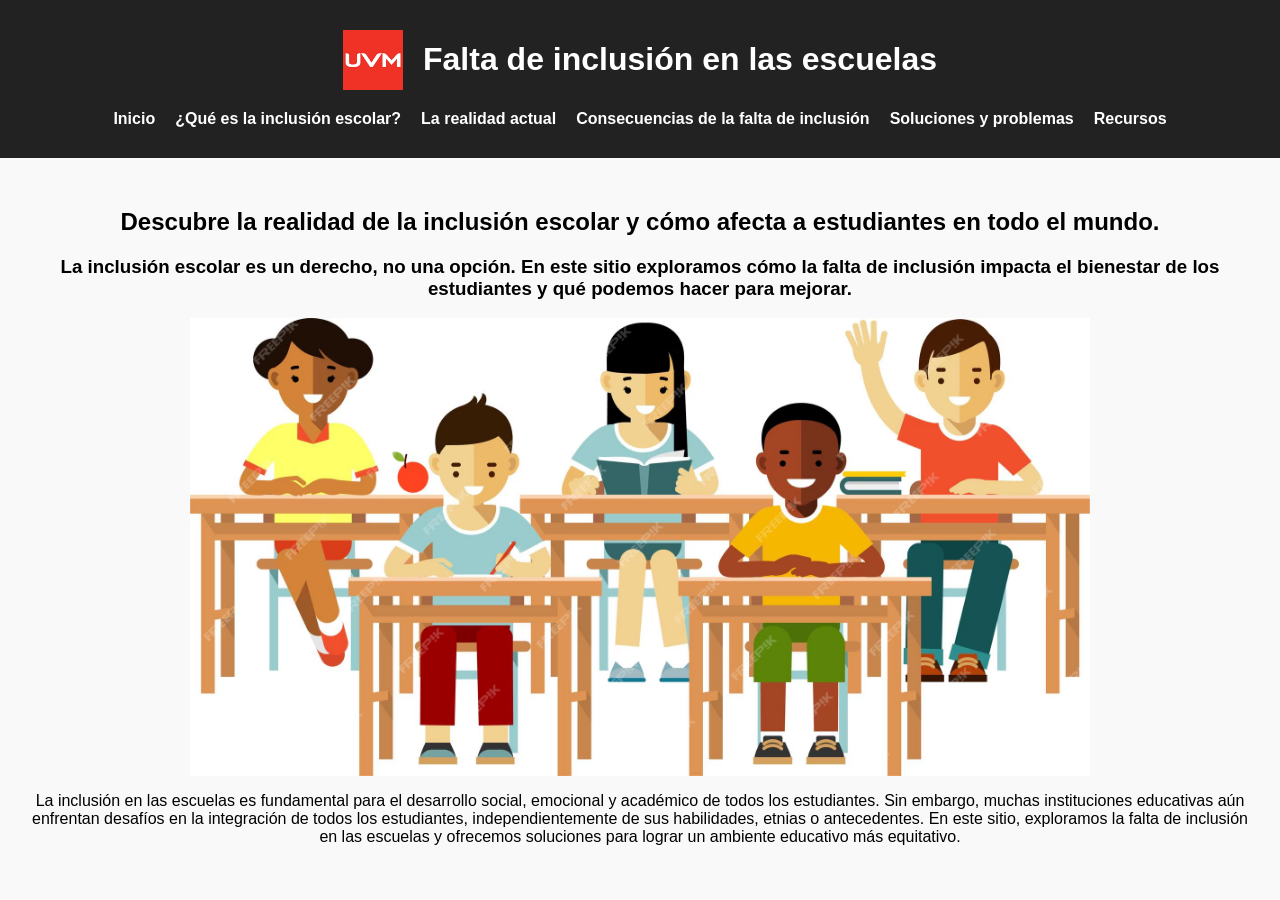
<file: docs/index.html>
<!DOCTYPE html>
<html lang="es">
<head>
  <meta charset="UTF-8">
  <title>Cómo Mejorar la Inclusión Escolar</title>
  <link rel="stylesheet" href="style.css">
  <style>
    .exito {
      background-color: #e6ffe6;
      padding: 15px;
      border-left: 5px solid #28a745;
      margin-top: 20px;
      font-style: italic;
    }
    .lista-soluciones {
      margin-left: 30px;
    }
  </style>
</head>
<body>

  <header>
    <div class="encabezado">
      <img src="images/uvm.webp" alt="Logo UVM" class="logo">
      <h1>Falta de inclusión en las escuelas</h1>
    </div>
    <nav>
      <ul class="menu">
        <li><a href="index.html">Inicio</a></li>
        <li><a href="subtema1.html">¿Qué es la inclusión escolar?</a></li>
        <li><a href="subtema2.html">La realidad actual</a></li>
        <li><a href="subtema3.html">Consecuencias de la falta de inclusión</a></li>
        <li><a href="subtema4.html">Soluciones y problemas</a></li>
        <li><a href="subtema5.html">Recursos</a></li>
      </ul>
    </nav>
  </header>

  <main>
    <h2>Descubre la realidad de la inclusión escolar y cómo afecta a estudiantes en todo el mundo.</h2>

    <h3>La inclusión escolar es un derecho, no una opción. En este sitio exploramos cómo la falta de inclusión impacta el bienestar de los estudiantes y qué podemos hacer para mejorar.</h3>

    <img src="./images/index.avif" alt="Estudiantes diversos en un entorno escolar" style="width:100%; max-width:900px; display:block; margin:auto;">

    <section>
      <p>
        La inclusión en las escuelas es fundamental para el desarrollo social, emocional y académico de todos los estudiantes. 
        Sin embargo, muchas instituciones educativas aún enfrentan desafíos en la integración de todos los estudiantes, 
        independientemente de sus habilidades, etnias o antecedentes. En este sitio, exploramos la falta de inclusión en las 
        escuelas y ofrecemos soluciones para lograr un ambiente educativo más equitativo.
      </p>
    </section>
  </main>
</body>
</html>
</file>
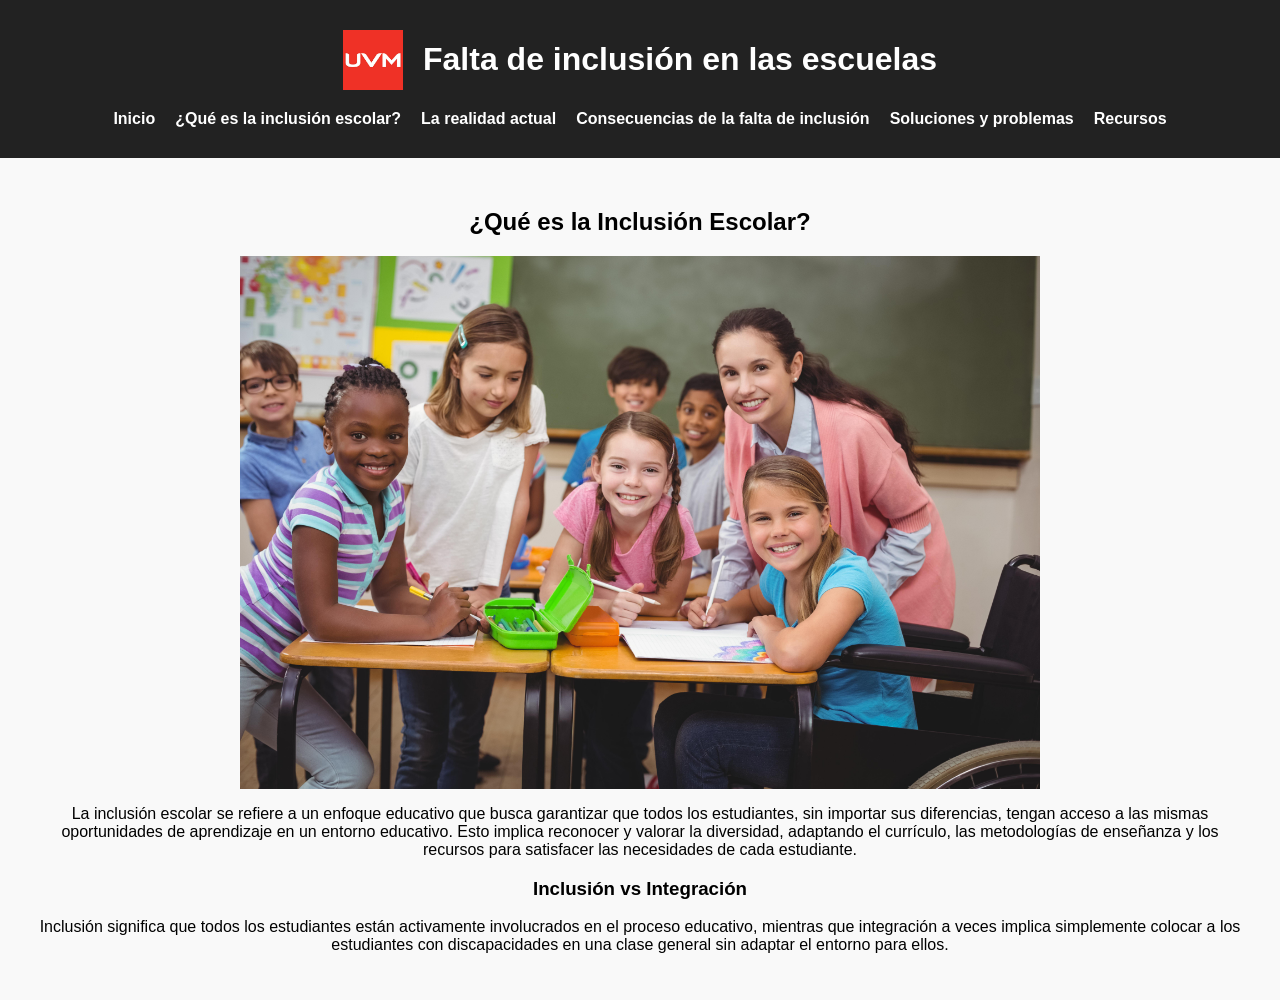
<file: docs/subtema1.html>
<!DOCTYPE html>
<html lang="es">
<head>
  <meta charset="UTF-8">
  <title>¿Qué es la Inclusión Escolar?</title>
  <link rel="stylesheet" href="style.css">
</head>
<body>

  <header>
    <div class="encabezado">
      <img src="images/uvm.webp" alt="Logo UVM" class="logo">
      <h1>Falta de inclusión en las escuelas</h1>
    </div>
    <nav>
      <ul class="menu">
        <li><a href="index.html">Inicio</a></li>
        <li><a href="subtema1.html">¿Qué es la inclusión escolar?</a></li>
        <li><a href="subtema2.html">La realidad actual</a></li>
        <li><a href="subtema3.html">Consecuencias de la falta de inclusión</a></li>
        <li><a href="subtema4.html">Soluciones y problemas</a></li>
        <li><a href="subtema5.html">Recursos</a></li>
      </ul>
    </nav>
  </header>

  <main>
    <h2>¿Qué es la Inclusión Escolar?</h2>

    <img src="./images/estudiantesindex.jpeg" alt="Ejemplo de inclusión escolar" style="width:100%; max-width:800px; display:block; margin:auto;">

    <p>
      La inclusión escolar se refiere a un enfoque educativo que busca garantizar que todos los estudiantes, sin importar sus diferencias, tengan acceso a las mismas oportunidades de aprendizaje en un entorno educativo.
      Esto implica reconocer y valorar la diversidad, adaptando el currículo, las metodologías de enseñanza y los recursos para satisfacer las necesidades de cada estudiante.
    </p>

    <h3>Inclusión vs Integración</h3>
    <p>
      Inclusión significa que todos los estudiantes están activamente involucrados en el proceso educativo, 
      mientras que integración a veces implica simplemente colocar a los estudiantes con discapacidades en una clase general 
      sin adaptar el entorno para ellos.
    </p>
  </main>

</body>
</html>
</file>
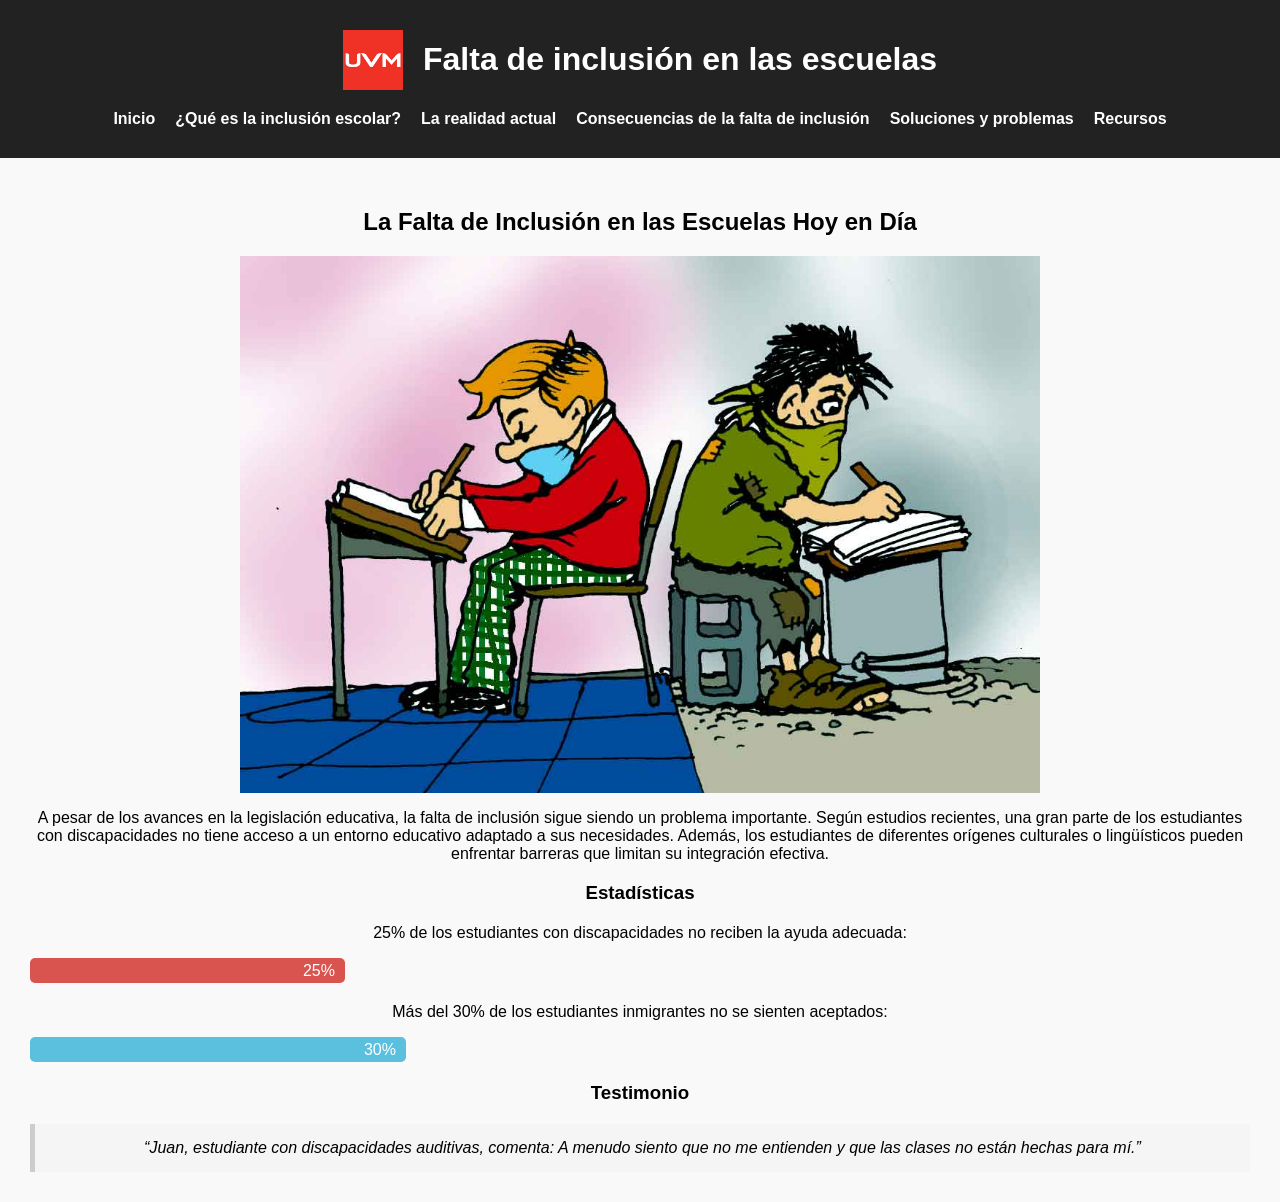
<file: docs/subtema2.html>
<!DOCTYPE html>
<html lang="es">
<head>
  <meta charset="UTF-8">
  <title>La Realidad Actual</title>
  <link rel="stylesheet" href="style.css">
  <style>
    .estadistica {
      margin: 20px 0;
    }
    .barra {
      height: 25px;
      background-color: #d9534f;
      text-align: right;
      color: white;
      padding-right: 10px;
      line-height: 25px;
      border-radius: 5px;
    }
    .barra2 {
      background-color: #5bc0de;
    }
    .testimonio {
      font-style: italic;
      background: #f5f5f5;
      padding: 15px;
      border-left: 5px solid #ccc;
      margin-top: 20px;
    }
  </style>
</head>
<body>

  <header>
    <div class="encabezado">
      <img src="images/uvm.webp" alt="Logo UVM" class="logo">
      <h1>Falta de inclusión en las escuelas</h1>
    </div>
    <nav>
      <ul class="menu">
        <li><a href="index.html">Inicio</a></li>
        <li><a href="subtema1.html">¿Qué es la inclusión escolar?</a></li>
        <li><a href="subtema2.html">La realidad actual</a></li>
        <li><a href="subtema3.html">Consecuencias de la falta de inclusión</a></li>
        <li><a href="subtema4.html">Soluciones y problemas</a></li>
        <li><a href="subtema5.html">Recursos</a></li>
      </ul>
    </nav>
  </header>

  <main>
    <h2>La Falta de Inclusión en las Escuelas Hoy en Día</h2>

    <img src="./images/desiguldad.jpg" alt="Niños en un aula con desigualdad" style="width:100%; max-width:800px; display:block; margin:auto;">

    <p>
      A pesar de los avances en la legislación educativa, la falta de inclusión sigue siendo un problema importante.
      Según estudios recientes, una gran parte de los estudiantes con discapacidades no tiene acceso a un entorno educativo adaptado a sus necesidades.
      Además, los estudiantes de diferentes orígenes culturales o lingüísticos pueden enfrentar barreras que limitan su integración efectiva.
    </p>

    <h3>Estadísticas</h3>

    <div class="estadistica">
      <p>25% de los estudiantes con discapacidades no reciben la ayuda adecuada:</p>
      <div class="barra" style="width:25%">25%</div>
    </div>

    <div class="estadistica">
      <p>Más del 30% de los estudiantes inmigrantes no se sienten aceptados:</p>
      <div class="barra barra2" style="width:30%">30%</div>
    </div>

    <h3>Testimonio</h3>
    <div class="testimonio">
      “Juan, estudiante con discapacidades auditivas, comenta: 
      A menudo siento que no me entienden y que las clases no están hechas para mí.”
    </div>
  </main>

</body>
</html>
</file>
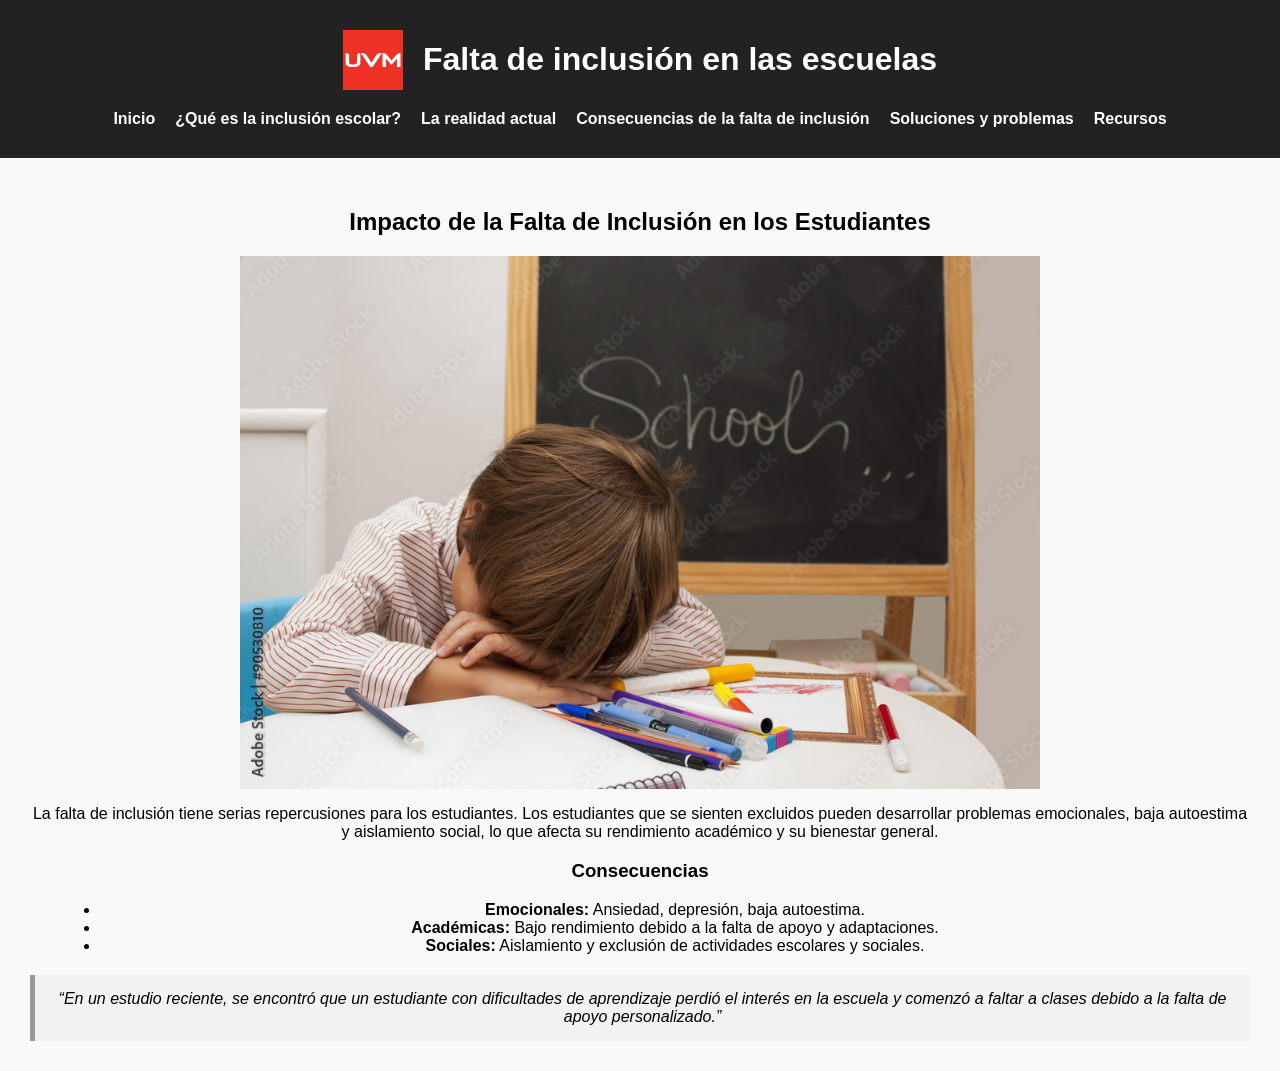
<file: docs/subtema3.html>
<!DOCTYPE html>
<html lang="es">
<head>
  <meta charset="UTF-8">
  <title>Impacto de la Falta de Inclusión</title>
  <link rel="stylesheet" href="style.css">
  <style>
    .caso {
      background-color: #f2f2f2;
      padding: 15px;
      border-left: 5px solid #999;
      margin-top: 20px;
      font-style: italic;
    }
    .lista-impacto {
      margin-left: 30px;
    }
  </style>
</head>
<body>

  <header>
    <div class="encabezado">
      <img src="images/uvm.webp" alt="Logo UVM" class="logo">
      <h1>Falta de inclusión en las escuelas</h1>
    </div>
    <nav>
      <ul class="menu">
        <li><a href="index.html">Inicio</a></li>
        <li><a href="subtema1.html">¿Qué es la inclusión escolar?</a></li>
        <li><a href="subtema2.html">La realidad actual</a></li>
        <li><a href="subtema3.html">Consecuencias de la falta de inclusión</a></li>
        <li><a href="subtema4.html">Soluciones y problemas</a></li>
        <li><a href="subtema5.html">Recursos</a></li>
      </ul>
    </nav>
  </header>

  <main>
    <h2>Impacto de la Falta de Inclusión en los Estudiantes</h2>

    <img src="./images/triste.jpg" alt="Impacto de la exclusión escolar" style="width:100%; max-width:800px; display:block; margin:auto;">

    <p>
      La falta de inclusión tiene serias repercusiones para los estudiantes.
      Los estudiantes que se sienten excluidos pueden desarrollar problemas emocionales, baja autoestima y aislamiento social,
      lo que afecta su rendimiento académico y su bienestar general.
    </p>

    <h3>Consecuencias</h3>

    <ul class="lista-impacto">
      <li><strong>Emocionales:</strong> Ansiedad, depresión, baja autoestima.</li>
      <li><strong>Académicas:</strong> Bajo rendimiento debido a la falta de apoyo y adaptaciones.</li>
      <li><strong>Sociales:</strong> Aislamiento y exclusión de actividades escolares y sociales.</li>
    </ul>

    <div class="caso">
      “En un estudio reciente, se encontró que un estudiante con dificultades de aprendizaje perdió el interés en la escuela
      y comenzó a faltar a clases debido a la falta de apoyo personalizado.”
    </div>
  </main>

</body>
</html>
</file>
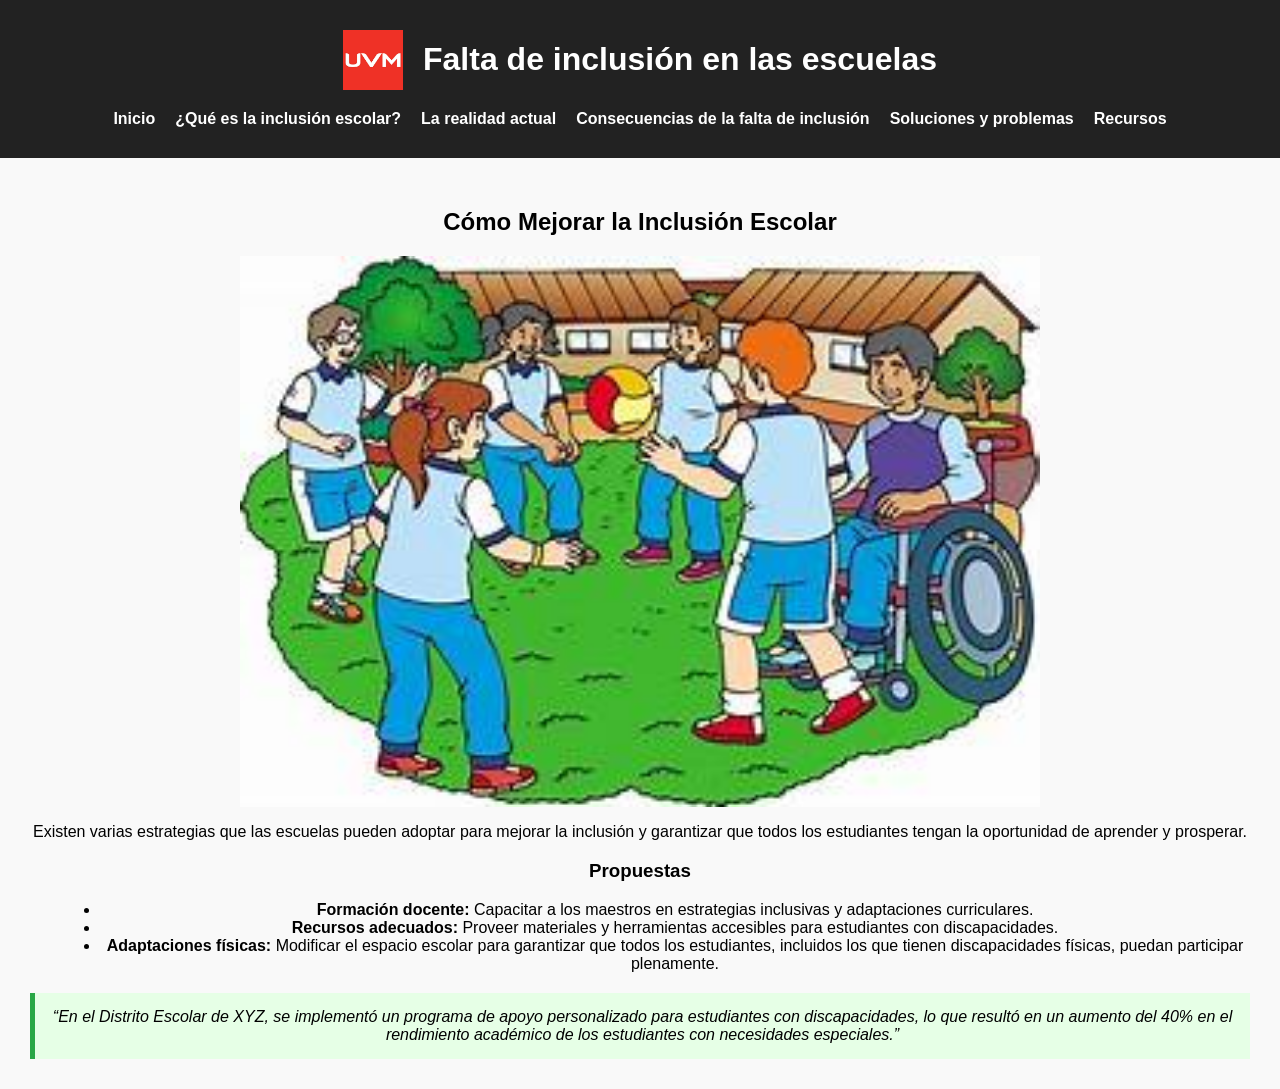
<file: docs/subtema4.html>
<!DOCTYPE html>
<html lang="es">
<head>
  <meta charset="UTF-8">
  <title>Cómo Mejorar la Inclusión Escolar</title>
  <link rel="stylesheet" href="style.css">
  <style>
    .exito {
      background-color: #e6ffe6;
      padding: 15px;
      border-left: 5px solid #28a745;
      margin-top: 20px;
      font-style: italic;
    }
    .lista-soluciones {
      margin-left: 30px;
    }
  </style>
</head>
<body>

  <header>
    <div class="encabezado">
      <img src="images/uvm.webp" alt="Logo UVM" class="logo">
      <h1>Falta de inclusión en las escuelas</h1>
    </div>
    <nav>
      <ul class="menu">
        <li><a href="index.html">Inicio</a></li>
        <li><a href="subtema1.html">¿Qué es la inclusión escolar?</a></li>
        <li><a href="subtema2.html">La realidad actual</a></li>
        <li><a href="subtema3.html">Consecuencias de la falta de inclusión</a></li>
        <li><a href="subtema4.html">Soluciones y problemas</a></li>
        <li><a href="subtema5.html">Recursos</a></li>
      </ul>
    </nav>
  </header>

  <main>
    <h2>Cómo Mejorar la Inclusión Escolar</h2>

    <img src="./images/oportunidad.jpg" alt="Mejorando la inclusión escolar" style="width:100%; max-width:800px; display:block; margin:auto;">

    <p>
      Existen varias estrategias que las escuelas pueden adoptar para mejorar la inclusión
      y garantizar que todos los estudiantes tengan la oportunidad de aprender y prosperar.
    </p>

    <h3>Propuestas</h3>
    <ul class="lista-soluciones">
      <li><strong>Formación docente:</strong> Capacitar a los maestros en estrategias inclusivas y adaptaciones curriculares.</li>
      <li><strong>Recursos adecuados:</strong> Proveer materiales y herramientas accesibles para estudiantes con discapacidades.</li>
      <li><strong>Adaptaciones físicas:</strong> Modificar el espacio escolar para garantizar que todos los estudiantes, incluidos los que tienen discapacidades físicas, puedan participar plenamente.</li>
    </ul>

    <div class="exito">
      “En el Distrito Escolar de XYZ, se implementó un programa de apoyo personalizado para estudiantes con discapacidades, 
      lo que resultó en un aumento del 40% en el rendimiento académico de los estudiantes con necesidades especiales.”
    </div>
  </main>

</body>
</html>
</file>
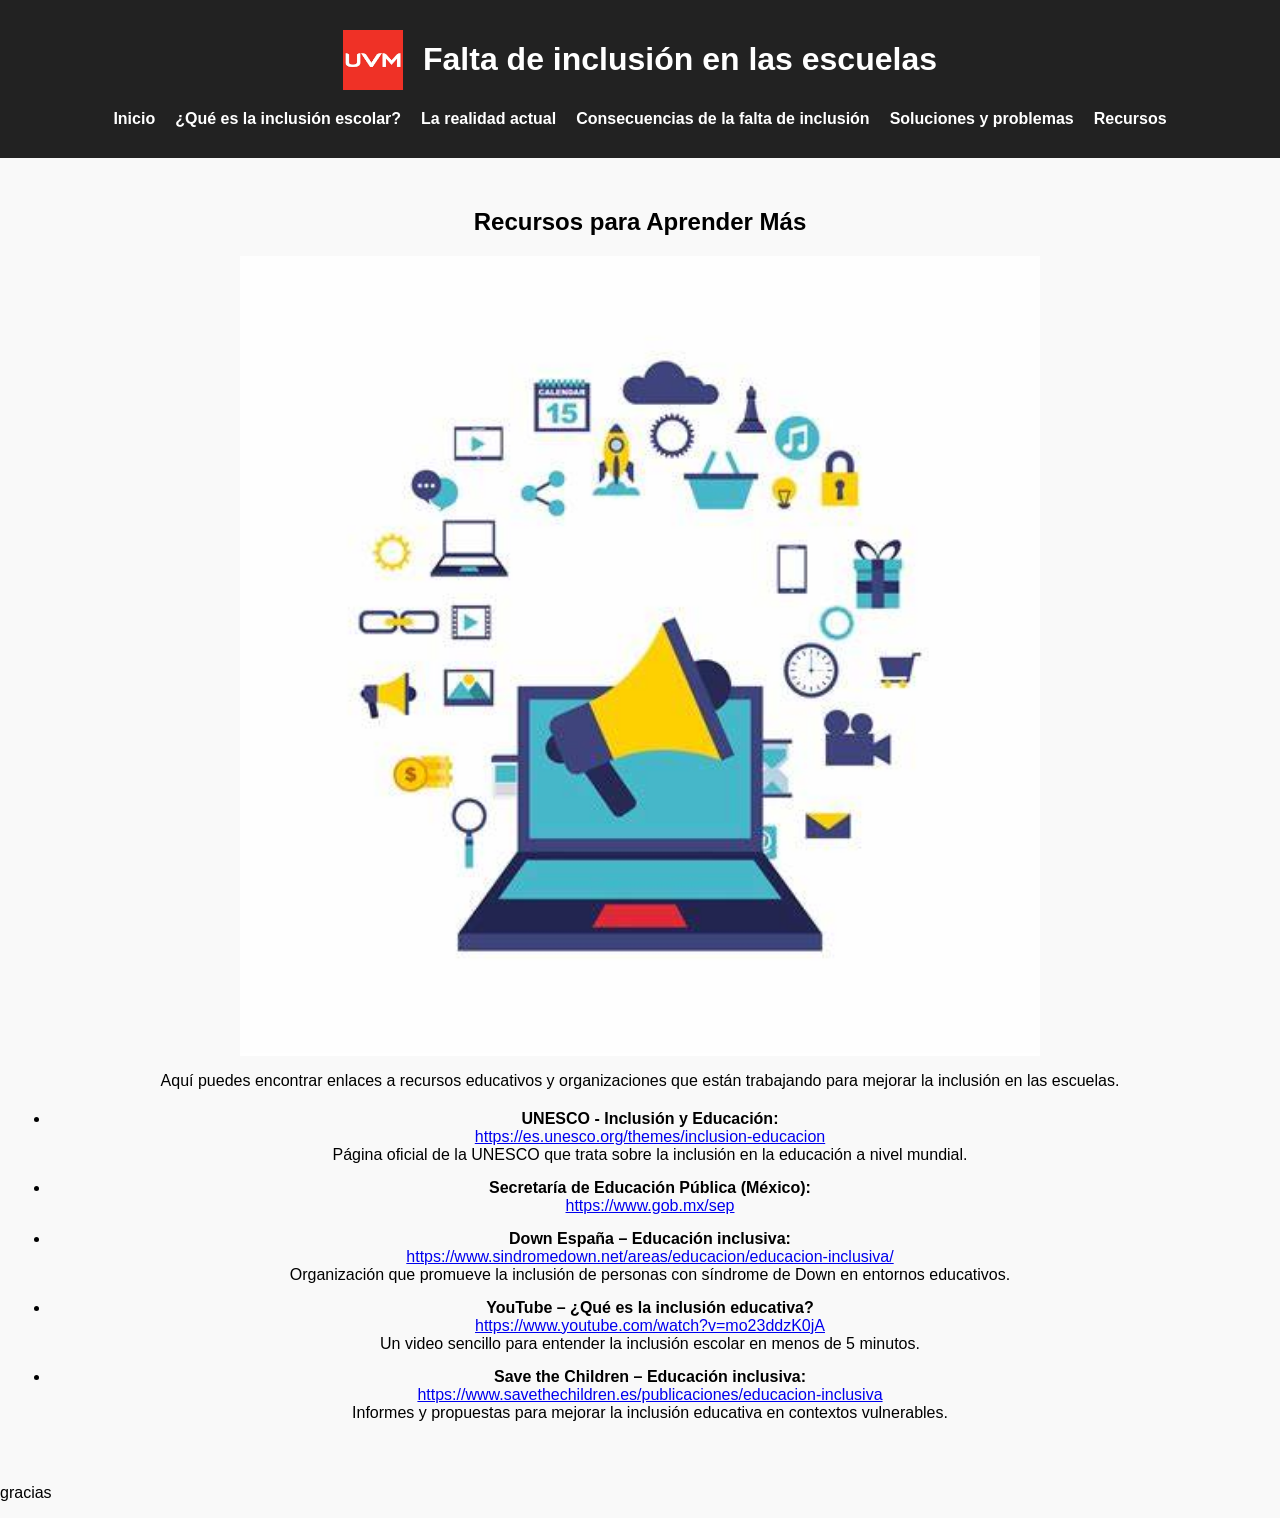
<file: docs/subtema5.html>
<!DOCTYPE html>
<html lang="es">
<head>
  <meta charset="UTF-8">
  <title>Recursos para Aprender Más</title>
  <link rel="stylesheet" href="style.css">
  <style>
    .recursos {
      margin-top: 20px;
      padding-left: 20px;
    }
    .recursos li {
      margin-bottom: 15px;
    }
  </style>
</head>
<body>

  <header>
    <div class="encabezado">
      <img src="images/uvm.webp" alt="Logo UVM" class="logo">
      <h1>Falta de inclusión en las escuelas</h1>
    </div>
    <nav>
      <ul class="menu">
        <li><a href="index.html">Inicio</a></li>
        <li><a href="subtema1.html">¿Qué es la inclusión escolar?</a></li>
        <li><a href="subtema2.html">La realidad actual</a></li>
        <li><a href="subtema3.html">Consecuencias de la falta de inclusión</a></li>
        <li><a href="subtema4.html">Soluciones y problemas</a></li>
        <li><a href="subtema5.html">Recursos</a></li>
      </ul>
    </nav>
  </header>

  <main>
    <h2>Recursos para Aprender Más</h2>

    <img src="images/recursos.jpg" alt="Libros y recursos educativos" style="width:100%; max-width:800px; display:block; margin:auto;">

    <p>
      Aquí puedes encontrar enlaces a recursos educativos y organizaciones que están trabajando para mejorar la inclusión en las escuelas.
    </p>

    <ul class="recursos">
      <li>
        <strong>UNESCO - Inclusión y Educación:</strong><br>
        <a href="https://es.unesco.org/themes/inclusion-educacion" target="_blank">https://es.unesco.org/themes/inclusion-educacion</a><br>
        Página oficial de la UNESCO que trata sobre la inclusión en la educación a nivel mundial.
      </li>

      <li>
        <strong>Secretaría de Educación Pública (México):</strong><br>
        <a href="https://www.gob.mx/sep" target="_blank">https://www.gob.mx/sep</a>
      </li>

      <li>
        <strong>Down España – Educación inclusiva:</strong><br>
        <a href="https://www.sindromedown.net/areas/educacion/educacion-inclusiva/" target="_blank">https://www.sindromedown.net/areas/educacion/educacion-inclusiva/</a><br>
        Organización que promueve la inclusión de personas con síndrome de Down en entornos educativos.
      </li>

      <li>
        <strong>YouTube – ¿Qué es la inclusión educativa?</strong><br>
        <a href="https://www.youtube.com/watch?v=mo23ddzK0jA" target="_blank">https://www.youtube.com/watch?v=mo23ddzK0jA</a><br>
        Un video sencillo para entender la inclusión escolar en menos de 5 minutos.
      </li>

      <li>
        <strong>Save the Children – Educación inclusiva:</strong><br>
        <a href="https://www.savethechildren.es/publicaciones/educacion-inclusiva" target="_blank">https://www.savethechildren.es/publicaciones/educacion-inclusiva</a><br>
        Informes y propuestas para mejorar la inclusión educativa en contextos vulnerables.
      </li>
    </ul>
  </main>
  <p>gracias</p>

</body>
</html>
</file>
<file: docs/style.css>
body {
    font-family: Arial, sans-serif;
    margin: 0;
    padding: 0;
    background-color: #f9f9f9;
  }
  
  header {
    background-color: #222;
    color: white;
    padding: 20px 0;
    text-align: center;
  }
  
  .encabezado {
    display: flex;
    align-items: center;
    justify-content: center;
    gap: 20px;
  }
  
  .logo {
    height: 60px;
  }
  
  .menu {
    list-style: none;
    padding: 0;
    margin: 10px 0;
    display: flex;
    justify-content: center;
    gap: 20px;
  }
  
  .menu li a {
    text-decoration: none;
    color: white;
    font-weight: bold;
  }
  
  .menu li a:hover {
    text-decoration: underline;
  }
  
  main {
    padding: 30px;
    text-align: center;
  }
</file>
